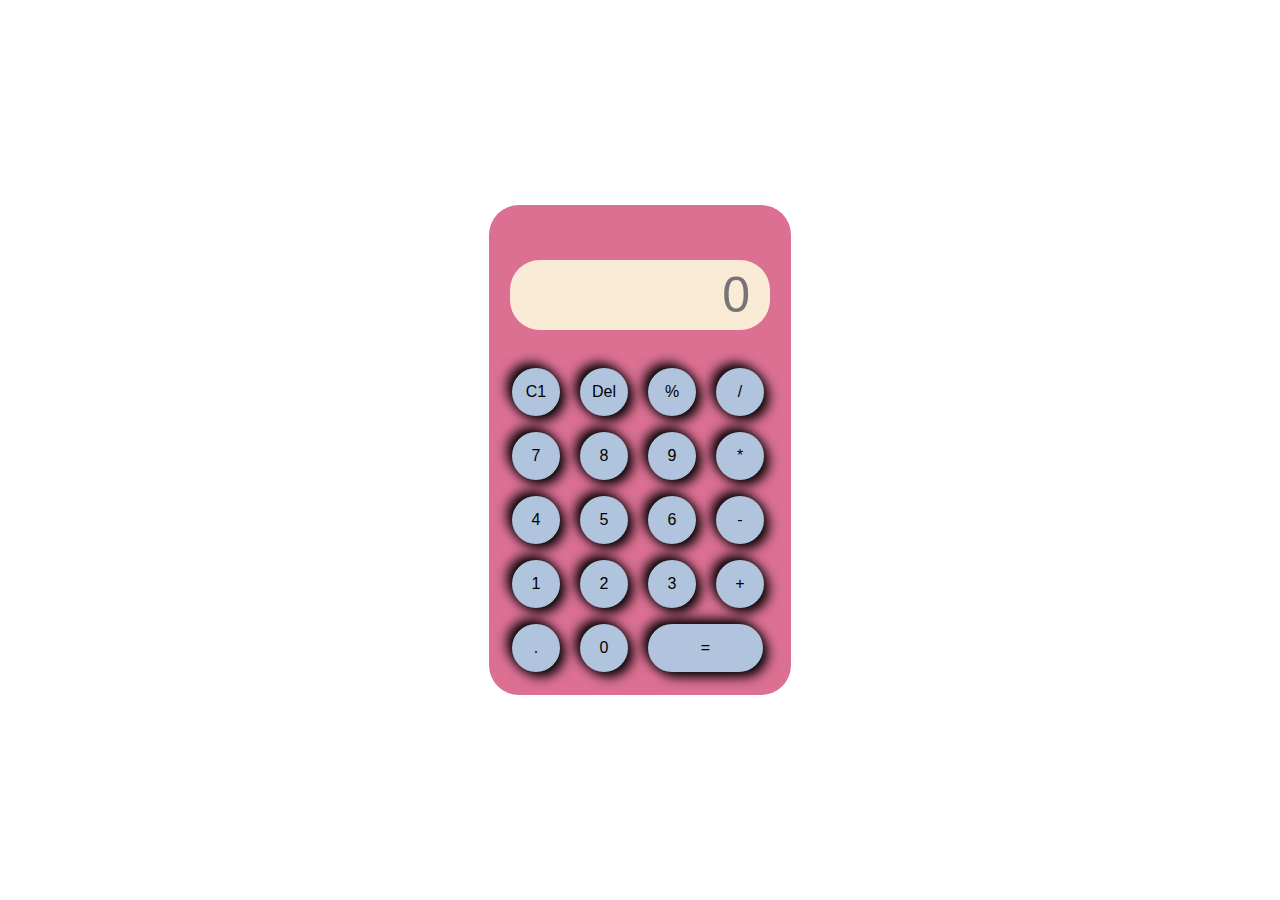
<file: calculator/cals.html>
<!DOCTYPE html>
<html lang="en">
<head>
  <title>Calculator</title>
  <link rel="stylesheet" href="cals.css">
</head>
<body>
    <div class="container">
        <div class="calculator">
           <input type="text" placeholder="0">
           <button onclick="clear()">C1</button>
           <button onclick="del()">Del</button>
           <button onclick="display('%')">%</button>
           <button onclick="display('/')">/</button>
           <button onclick="display('7')">7</button>
           <button onclick="display('8')">8</button>
           <button onclick="display('9')">9</button>
           <button onclick="display('*')">*</button>
           <button onclick="display('4')">4</button>
           <button onclick="display('5')">5</button>
           <button onclick="display('6')">6</button>
           <button onclick="display('-')">-</button>
           <button onclick="display('1')">1</button>
           <button onclick="display('2')">2</button>
           <button onclick="display('3')">3</button>
           <button onclick="display('+')">+</button>
           <button onclick="display('.')">.</button>
           <button onclick="display('0')">0</button>
           <button onclick="calculate()" class="equal">=</button>
        </div>
    </div>
    <script> let outputscreen = document.getElementById("output-screen");
        function display(num){
            outputscreen.value +=num;
        }
        function calculate(){
            try{
                outputscreen.value =eval(outputscreen.value)
            }
            catch(err)
            {
                alert("Invalid")     
             }
            }
        
        function clear(){
            outputscreen.value ="clear";
        }
        function del(){
            outputscreen.value =outputscreen.value.slice(0,-1);
        }</script>
    
</body>
</html>
</file>
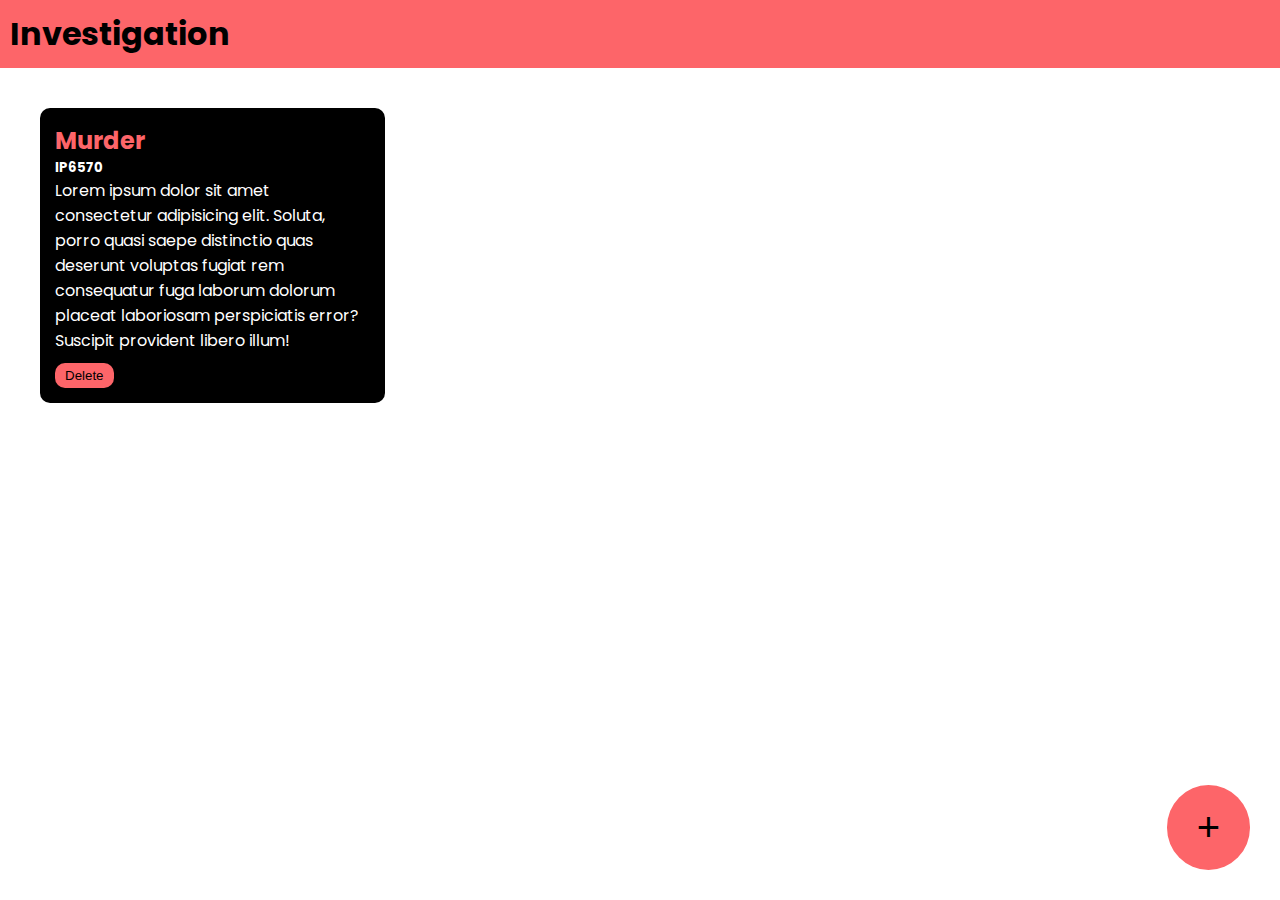
<file: Investigation/case.html>
<!DOCTYPE html>
<html lang="en">
<head>
    <meta charset="UTF-8">
    <meta name="viewport" content="width=device-width, initial-scale=1.0">
    <title>Investigation</title>
  <link rel="stylesheet" href="case.css">
  <link rel="preconnect" href="https://fonts.googleapis.com">
<link rel="preconnect" href="https://fonts.gstatic.com" crossorigin>
<link href="https://fonts.googleapis.com/css2?family=Poppins:ital,wght@0,100;0,200;0,300;0,400;0,500;0,600;0,700;0,800;0,900;1,100;1,200;1,300;1,400;1,500;1,600;1,700;1,800;1,900&display=swap" rel="stylesheet">
</head>
<body>
    <div class="navbar">
        <h1>Investigation</h1>
    </div>

    <div class="container">
        <div class="case-container">
            <h2>Murder</h2>
            <h5>IP6570</h5>
            <p>Lorem ipsum dolor sit amet consectetur adipisicing elit. Soluta, porro quasi saepe distinctio quas deserunt voluptas fugiat rem consequatur fuga laborum dolorum placeat laboriosam perspiciatis error? Suscipit provident libero illum!</p>
            <button onclick="deletecase(event)">Delete</button>
        </div>
    </div>

    <div class="popup-overlay"></div>

      <div class="popup-box"> 
        <h2>Add Case</h2>
        <form>
            <input type="text" placeholder="Case Name" id="case-name-input">
            <input type="text" placeholder="Section" id="Section-input">
            <textarea placeholder="Short Description" id="case-sd-input"></textarea>
            <button id="add-case">Add</button>
            <button id="cancel-case">Cancel</button>
        
        </form>
      </div>

    <button  class ="add-button">+</button>

   <script src="case.js"></script>
</body>
</html>
</file>
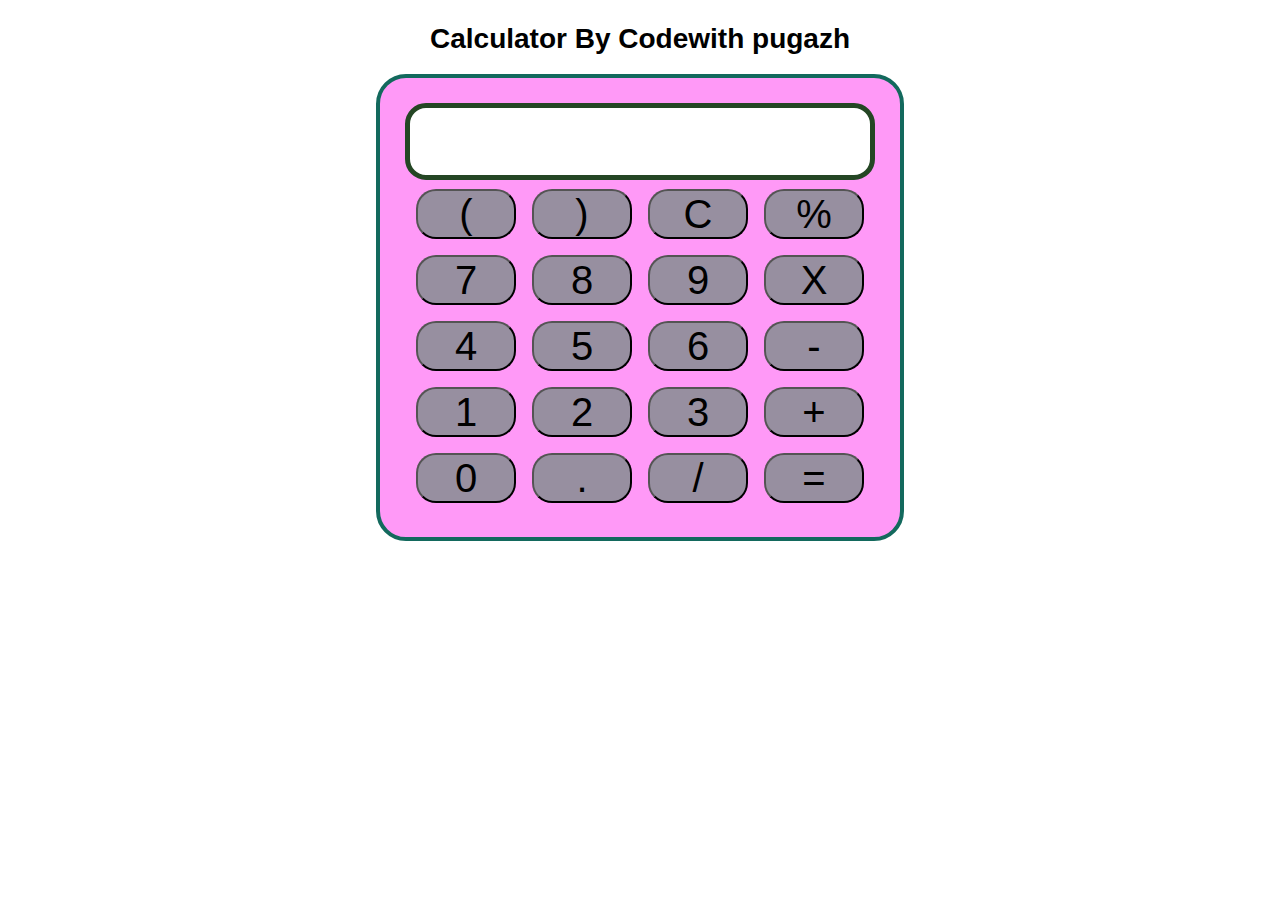
<file: calculator/calc/calc.html>
<!DOCTYPE html>
<html lang="en">

<head>
    <meta charset="UTF-8">
    <meta name="viewport" content="width=device-width, initial-scale=1.0">
    <meta http-equiv="X-UA-Compatible" content="ie=edge">
    <link rel="stylesheet" href="style.css">
    <title>Calculator</title>
</head>

<body>
    <div class="container">
        <h1  style="font-family: 'Franklin Gothic Medium', 'Arial Narrow', Arial, sans-serif;">Calculator By Codewith pugazh</h1>

        <div class="calculator">
            <input type="text" name="screen" id="screen">
            <table>
                <tr>
                    <td><button>(</button></td>
                    <td><button>)</button></td>
                    <td><button>C</button></td>
                    <td><button>%</button></td>
                </tr>
                <tr>
                    <td><button>7</button></td>
                    <td><button>8</button></td>
                    <td><button>9</button></td>
                    <td><button>X</button></td>
                </tr>
                <tr>
                    <td><button>4</button></td>
                    <td><button>5</button></td>
                    <td><button>6</button></td>
                    <td><button>-</button></td>
                </tr>
                <tr>
                    <td><button>1</button></td>
                    <td><button>2</button></td>
                    <td><button>3</button></td>
                    <td><button>+</button></td>
                </tr>
                <tr>
                    <td><button>0</button></td>
                    <td><button>.</button></td>
                    <td><button>/</button></td>
                    <td><button>=</button></td>
                </tr>
            </table>
        </div>
    </div>

</body>
<script src="index.js"></script>

</html>
</file>
<file: calculator/cals.css>
*{
    margin: 0;
    padding: 0;
    box-sizing: border-box;
    background-color: white;
    font-family: sans-serif;
    outline: none;
}

.container{
    height: 100vh;
    display: flex;
    justify-content: center;
    align-items: center;
}
.calculator{
    background-color:palevioletred;
    padding: 15px;
    border-radius: 30px;
    box-shadow:inset 5px 5px 12px blanchedalmond,
                     5px 5px 12px rgba(red, green, blue, alpha) ;
    display: grid;
    grid-template-columns: repeat(4,68px);

}
input{
    grid-column: span 4;
    height: 70px;
    width: 260px;
    background-color: antiquewhite;
    box-shadow: inset -5px -5px 12px aqua
                inset 5px 5px 12px rgba(red, green, blue, alpha);
    border: none;
    border-radius: 30px;
    color: rgb(70,70, 70); 
    font-size: 50px;
    text-align: end;
    margin: auto;
    margin-top: 40px;
    margin-bottom: 30px;
    padding: 20px;
}
button{
    height: 48px;
    width: 48px;
    background-color:lightsteelblue;
    box-shadow: -5px -5px 12px black,
                5px 5px 12px rgba(0, 0, 0, 16);
    border: none;
    border-radius: 50%;
    margin: 8px;
    font-size: 16px;
}
.equal{
    width: 115px;
    border-radius: 40px;
    background-color:lightsteelblue;
    box-shadow: -5px -5px 12px black,
                5px 5px 12px rgba(0, 0, 0, 16);
    
}
</file>
<file: Investigation/case.css>
*{
    margin: 0;
    padding: 0;
}
body{
     font-family: "Poppins", sans-serif;
}

.navbar{
    background-color:#FD6569 ;
    padding: 10px;
}
.container{
    padding: 10px;
}
.case-container{
    padding: 15px;
    width: 25%;
    background-color: black;
    color: white;
    border-radius: 10px;
    margin: 30px;
    display: inline-block;
     vertical-align: top;
}

.case-container h2{
    color: #FD6569;
}

.case-container button{
    background-color: #FD6569;
    color: black;
    border-radius: 10px;
    padding-left: 10px;
    padding-bottom: 5px;
    padding-right: 10px;
    padding-top: 5px;
    border: none;
    margin-top: 10px;

}

.add-button{
    background-color: #FD6569;
    color: black;
    border-radius: 100%;
    padding-top: 20px;
    padding-bottom: 20px;
    padding-left: 30px;
    padding-right: 30px;
    font-size: 40px;
    position: fixed;
  bottom: 30px;
  right: 30px;
  border: none;


}
.popup-overlay{
    background-color: black;
    opacity: 0.8;
    position: absolute;
    width: 100%;
    height: 100%;
    top: 0%;
    bottom: 0%;
    z-index: 1;
    display: none;


}

.popup-box{
    background-color: #FD6569;
    width: 40%;
    padding: 40px;
    border-radius: 10px;
    position: absolute;
    top: 20%;
    left: 30%;
    z-index: 2;
    display: none;

}

.popup-box input{
    background: transparent;
    border: none;
    width: 100%;
    margin: 5px;
    padding: 5px;
    font-size: 20px;
    border-bottom: solid black 2px;

}
.popup-box textarea{
    background: transparent;
    width: 100%;
    margin: 5px;
    padding: 5px;
    font-size: 20px;
    border: solid black 2px;

}
.popup-box input::placeholder{
    color: black;
}
.popup-box textarea::placeholder{
    color: black;
}
.popup-box button{
    background-color: black;
    padding-left: 20px;
    padding-right: 20px;
    border: none;
    padding-top: 10px;
    padding-bottom: 10px;
    color: white;
    margin: 5px;
}
.popup-box input:focus{
    outline: none;
}
.popup-box textarea:focus{
    outline: none;
}
</file>
<file: calculator/calc/style.css>
.container{
    text-align: center;
    margin-top:23px
}

table{
    margin: auto;
}

input{
    border-radius: 21px;
    border: 5px solid #244624;
    font-size:34px;
    height: 65px;
    width: 456px;
}

button{
    border-radius: 20px;
    font-size: 40px;
    background: #978fa0;
    width: 100px;
    height: 50px;
    margin: 6px;
}

.calculator{ 
    border: 4px solid #13695d;
    background-color: #ff99f7;
    padding: 25px;
    border-radius: 30px;
    display: inline-block;
    
}

h1{
    font-size: 28px;
    font-family: 'Courier New', Courier, monospace;
}
</file>
